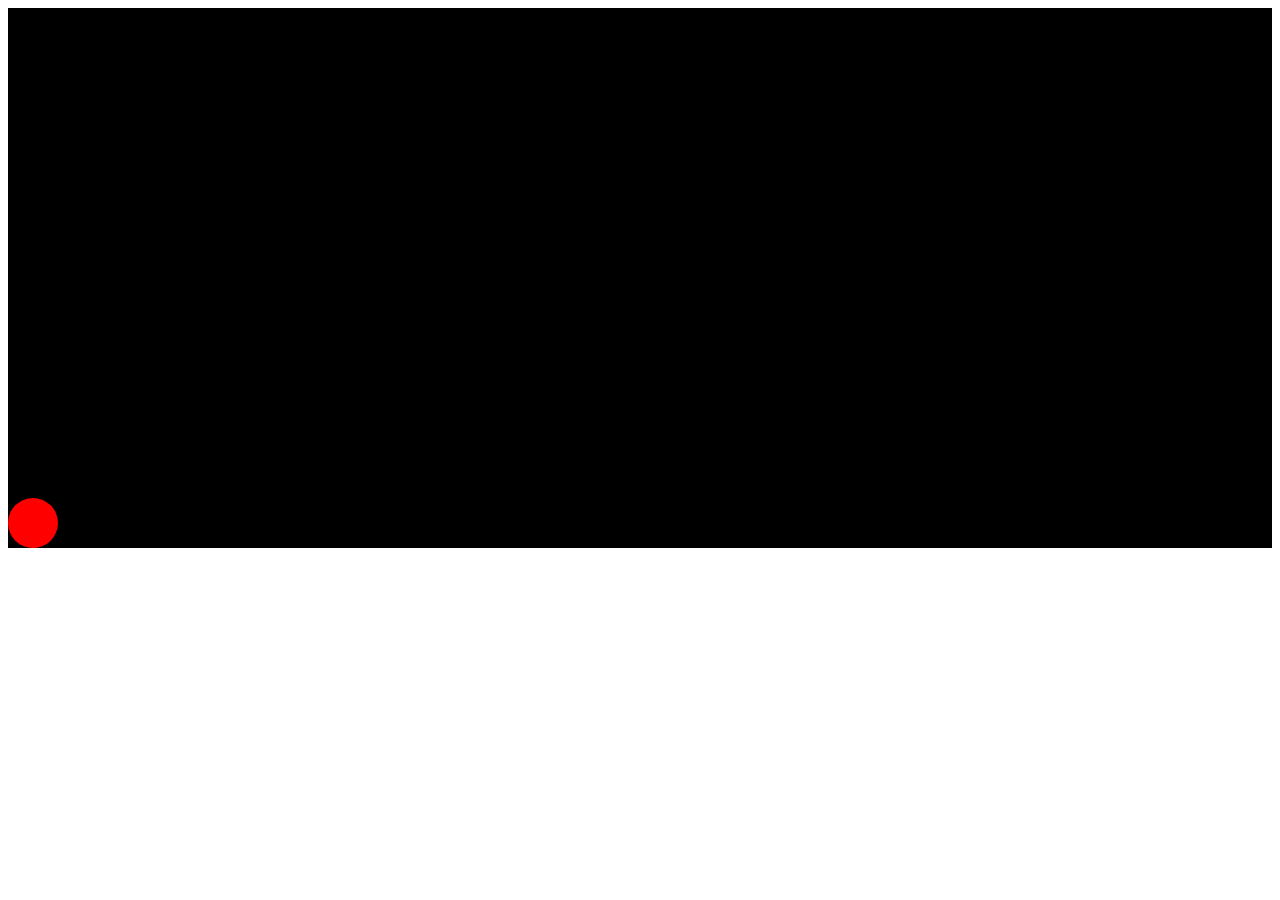
<file: Animation/index.html>
<!DOCTYPE html>
<html lang="en">
<head>
  <meta charset="UTF-8">
  <meta name="viewport" content="width=device-width, initial-scale=1.0">
  <title>Ball Animation</title>
  <link rel="stylesheet" href="style.css">
</head>
<body>
  <div class="container">
    <div class="ball-wrapper">
        <div class="ball"></div>
    </div>
</div>
</body>
</html>
</file>
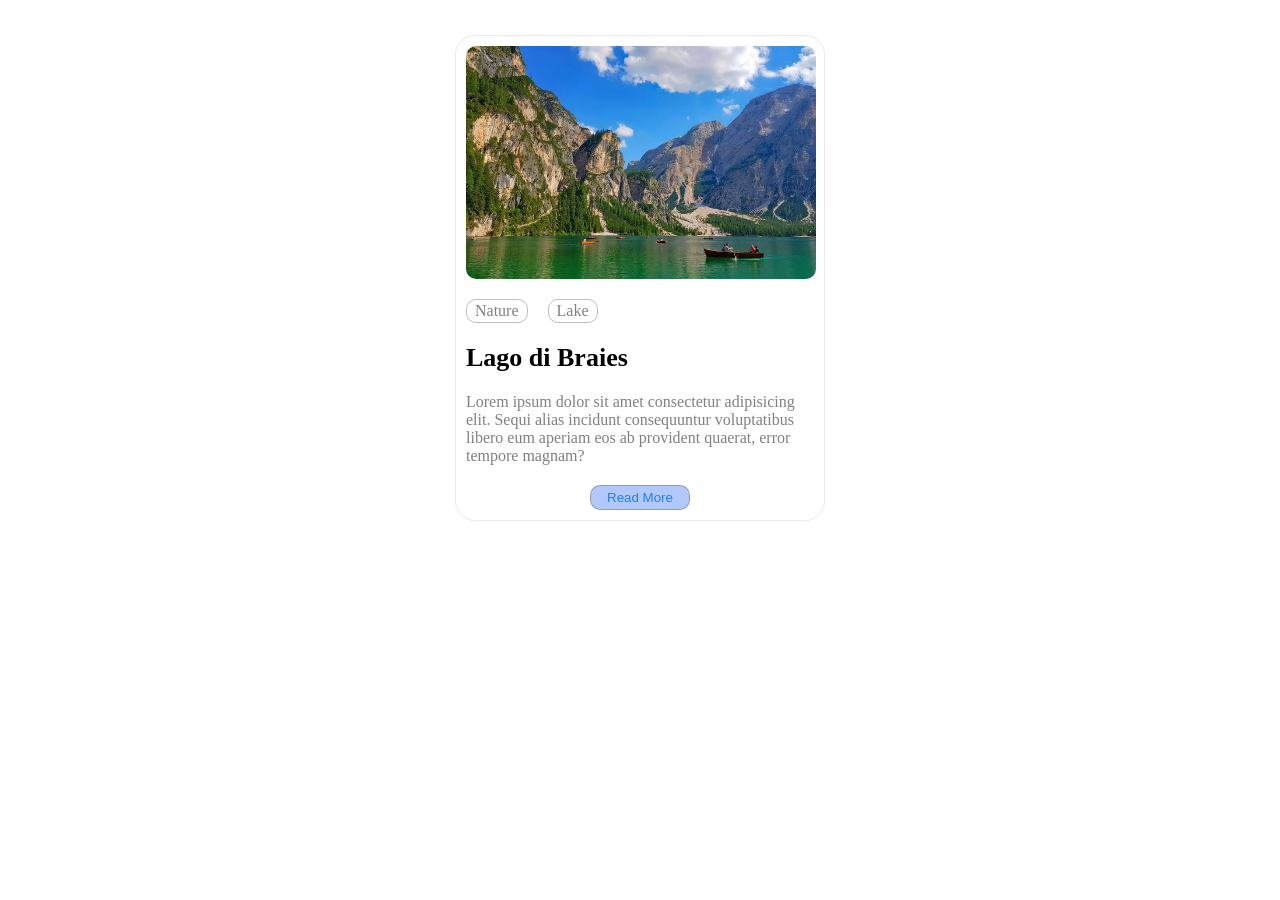
<file: Card/index.html>
<!doctype html>
<html lang="en">
  <head>
    <meta charset="UTF-8" />
    <meta name="viewport" content="width=device-width, initial-scale=1.0" />
    <title>Card-Practice</title>
    <link rel="stylesheet" href="style.css" />
  </head>
  <body>
    <div class="card">
      <img class = "img" src="pic1.jpg" alt="Lago di Braies" />
      <div class="tag">
        <p>Nature</p>
        <p>Lake</p>
      </div>
      <h3>Lago di Braies</h3>
      <p>
        Lorem ipsum dolor sit amet consectetur adipisicing elit. Sequi alias
        incidunt consequuntur voluptatibus libero eum aperiam eos ab provident
        quaerat, error tempore magnam?
      </p>
      <button>Read More</button>
    </div>
  </body>
</html>
</file>
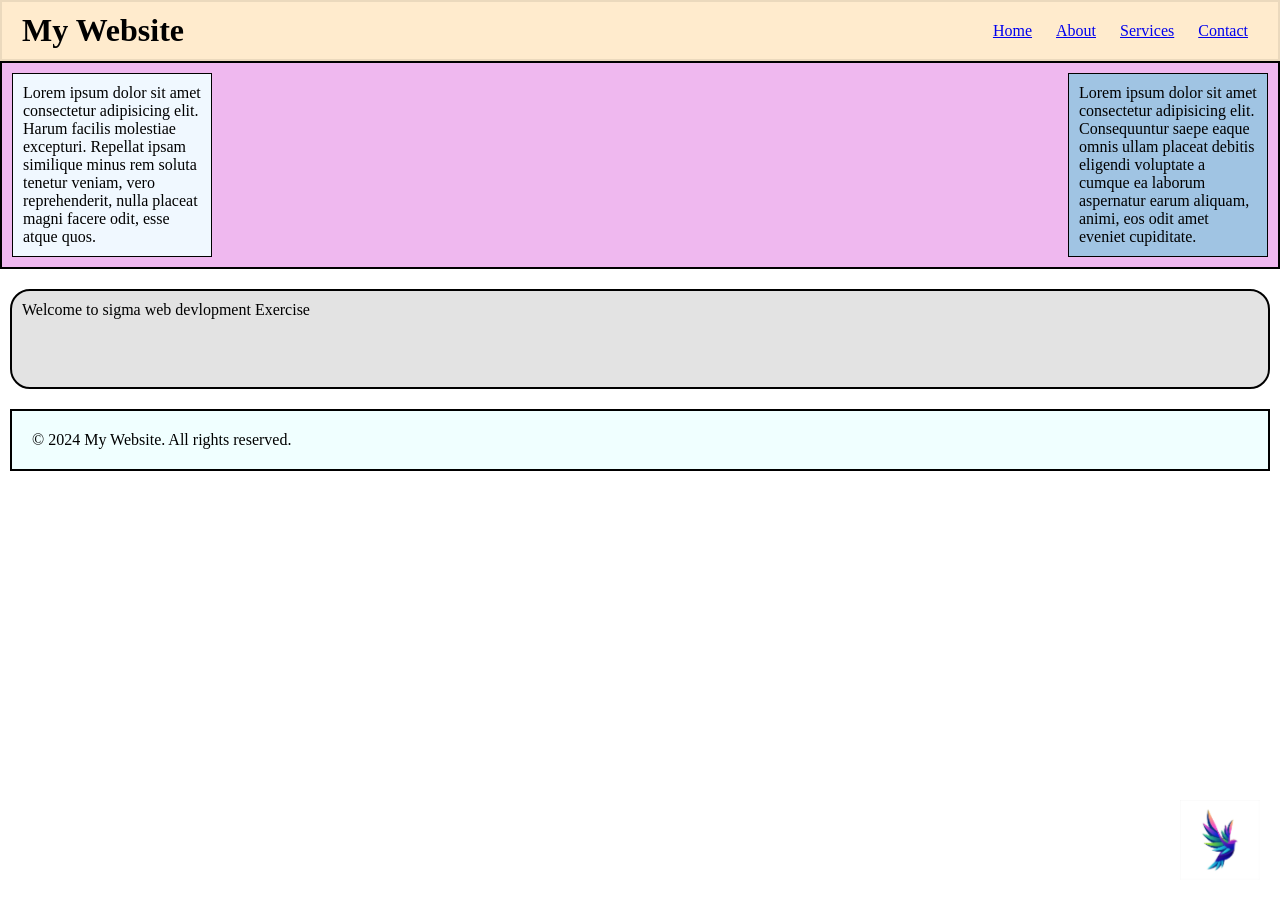
<file: exercise5/index.html>
<!doctype html>
<html lang="en">
  <head>
    <meta charset="UTF-8" />
    <meta name="viewport" content="width=device-width, initial-scale=1.0" />
    <title>Layout Design</title>
    <link rel="stylesheet" href="style.css" />
  </head>
  <body>
    <header>
      <h1>My Website</h1>
      <nav>
        <ul>
          <li><a href="#">Home</a></li>
          <li><a href="#">About</a></li>
          <li><a href="#">Services</a></li>
          <li><a href="#">Contact</a></li>
        </ul>
      </nav>
    </header>
    <div class="container">
      <div class="box box1">
        <p>
          Lorem ipsum dolor sit amet consectetur adipisicing elit. Harum facilis
          molestiae excepturi. Repellat ipsam similique minus rem soluta tenetur
          veniam, vero reprehenderit, nulla placeat magni facere odit, esse
          atque quos.
        </p>
      </div>
      <div class="box box2">
        <p>
          Lorem ipsum dolor sit amet consectetur adipisicing elit. Consequuntur
          saepe eaque omnis ullam placeat debitis eligendi voluptate a cumque ea
          laborum aspernatur earum aliquam, animi, eos odit amet eveniet
          cupiditate.
        </p>
      </div>
    </div>
    <div class="content">
      <p>Welcome to sigma web devlopment Exercise</p>
    </div>
    <img width="80px" src="bird-colorful-gradient-design-vector_343694-2506.avif" alt="Lago di Braies" />
    <footer>
      <p>&copy; 2024 My Website. All rights reserved.</p>
    </footer>
  </body>
</html>
</file>
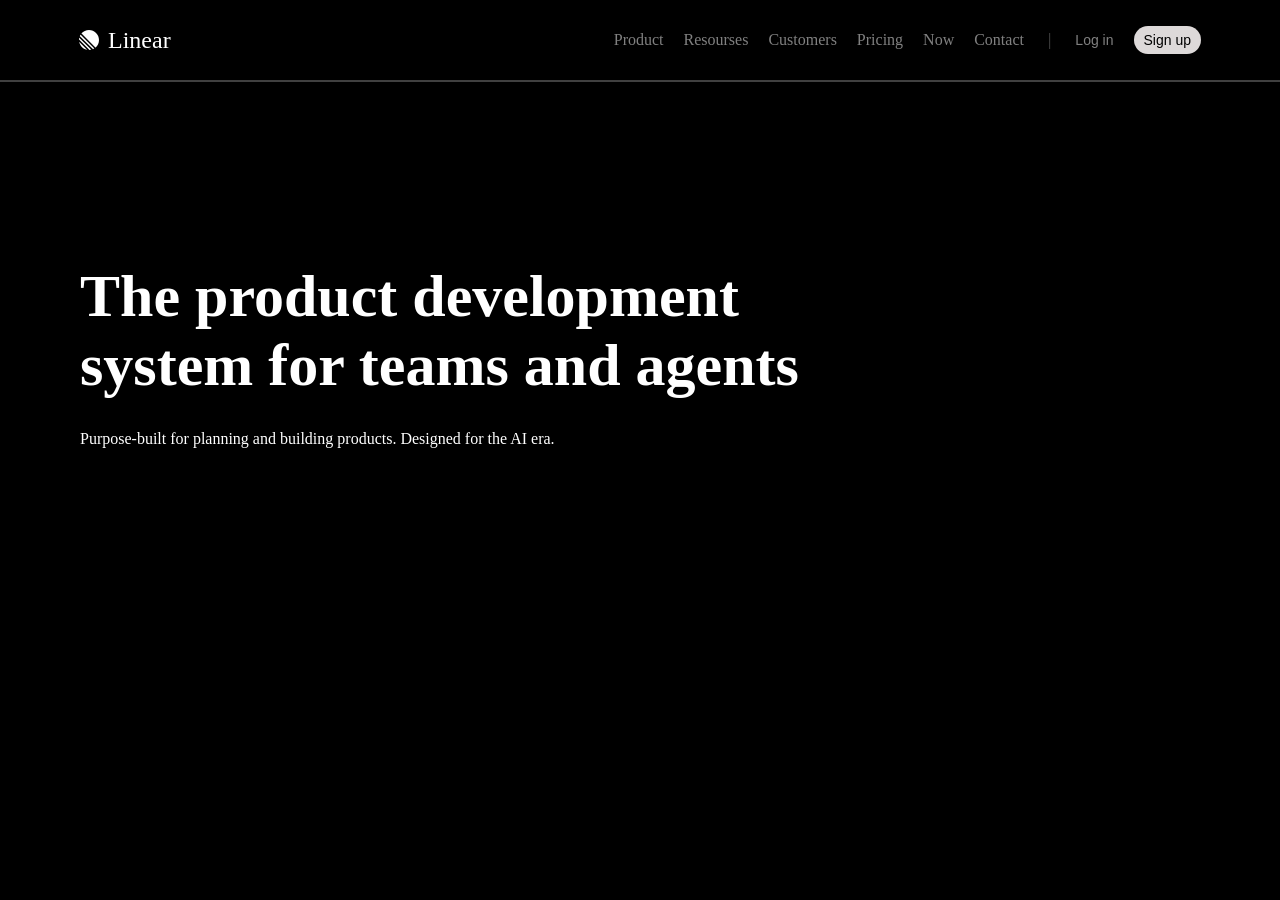
<file: LinearClone/index.html>
<!doctype html>
<html lang="en">
  <head>
    <meta charset="UTF-8" />
    <meta name="viewport" content="width=device-width, initial-scale=1.0" />
    <title>Document</title>
    <link rel="stylesheet" href="style.css" />
  </head>
  <body>
    <header>
      <nav>
        <div class="logo">
          <img src="assets/logo.svg" alt="logo" />
          <span>Linear</span>
        </div>
        <div class="grp-nav-links-nav-btn">
          <ul class="nav-links">
            <li><a href="#">Product</a></li>
            <li><a href="#">Resourses</a></li>
            <li><a href="#">Customers</a></li>
            <li><a href="#">Pricing</a></li>
            <li><a href="#">Now</a></li>
            <li><a href="#">Contact</a></li>
          </ul>
          <span>|</span>
          <div class="nav-btn">
            <button>Log in</button>
            <button>Sign up</button>
          </div>
        </div>
      </nav>
      <div class="partition"></div>
    </header>

    <div class="herosection">
      <h1>The product development system for teams and agents</h1>
      <p>
        Purpose-built for planning and building products. Designed for the AI
        era.
      </p>
    </div>
  </body>
</html>
</file>
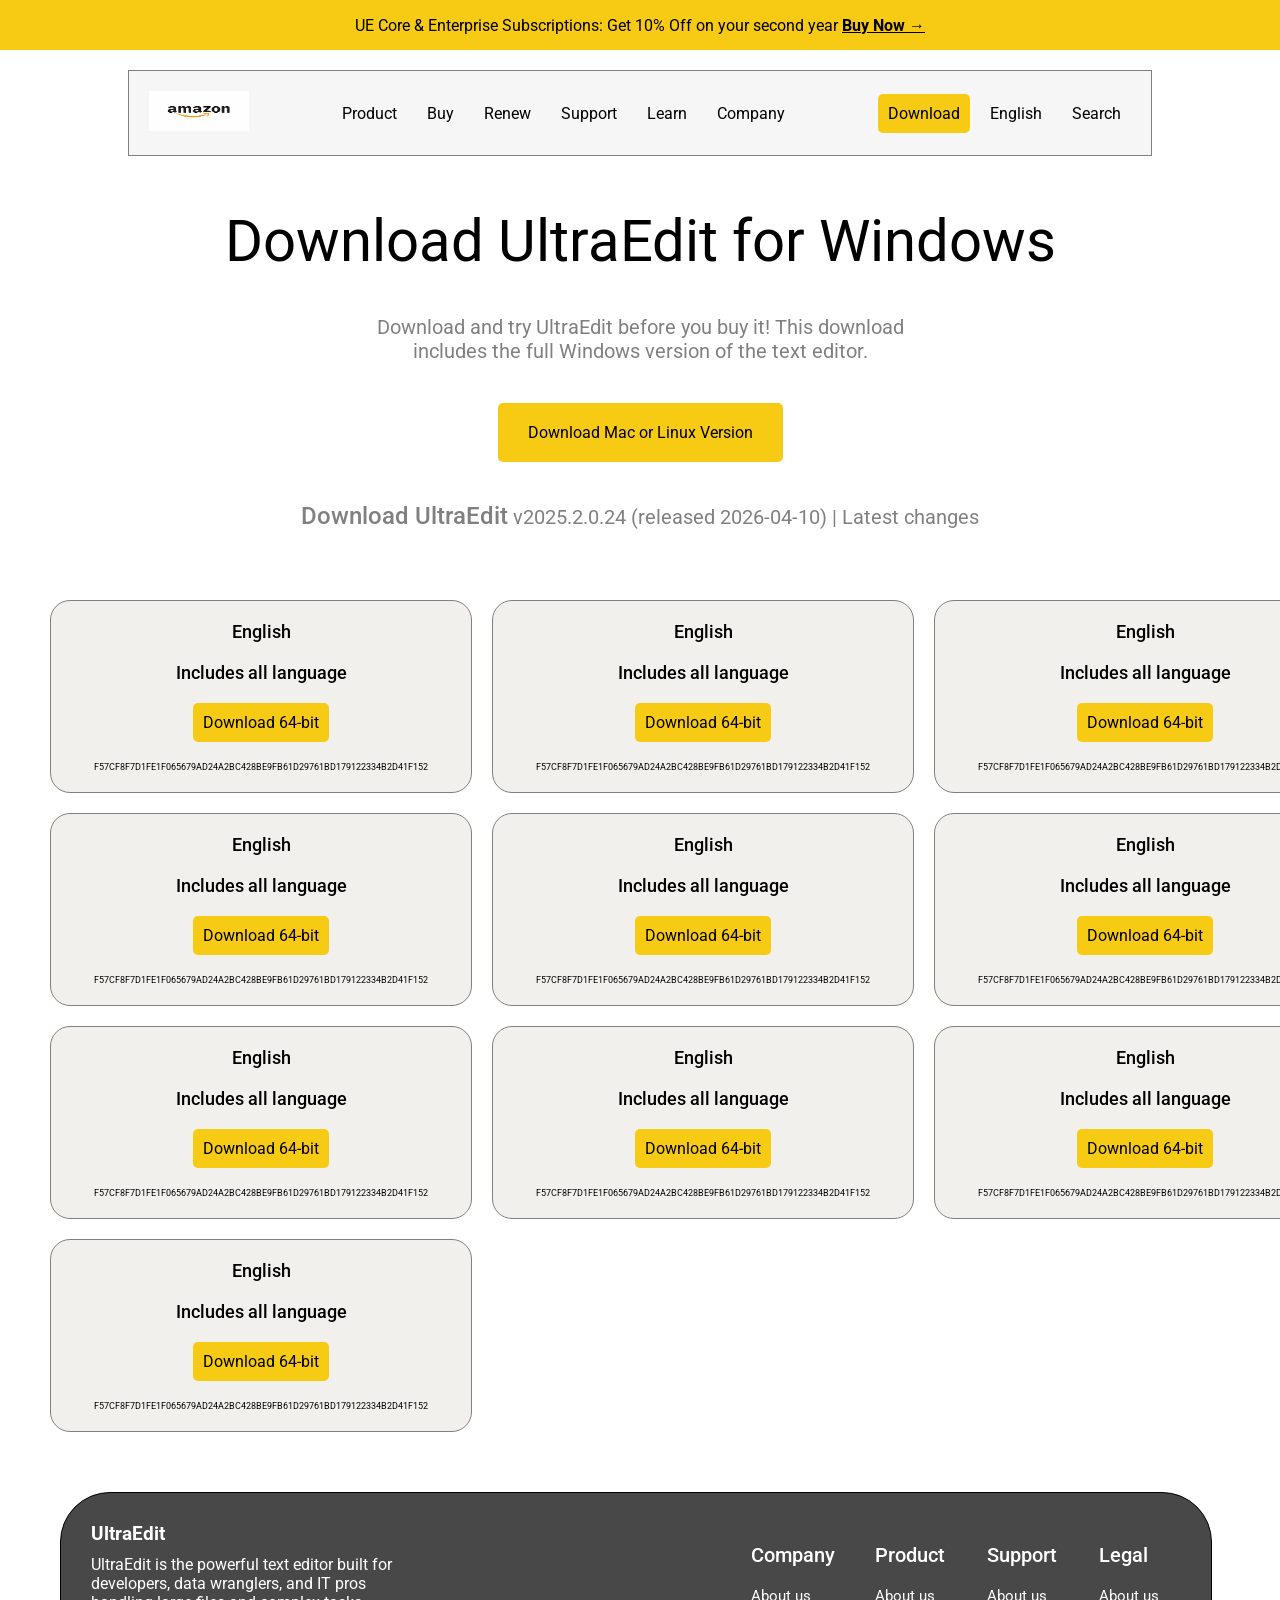
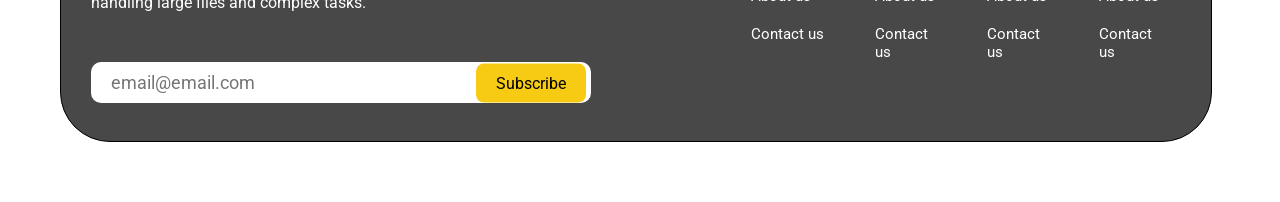
<file: navExercise/index.html>
<!doctype html>
<html lang="en">
  <head>
    <meta charset="UTF-8" />
    <meta name="viewport" content="width=device-width, initial-scale=1.0" />
    <title>Nav Bar Design</title>
    <link rel="stylesheet" href="style.css" />
    <link rel="preconnect" href="https://fonts.googleapis.com" />
    <link rel="preconnect" href="https://fonts.gstatic.com" crossorigin />
    <link
      href="https://fonts.googleapis.com/css2?family=Roboto:ital,wght@0,100..900;1,100..900&display=swap"
      rel="stylesheet"
    />
  </head>
  <body>
    <nav>
      <div class="announcment">
        <p>
          UE Core & Enterprise Subscriptions: Get 10% Off on your second year
          <span
            style="
              font: size 18px;
              font-weight: 700;
              text-decoration: underline;
            "
            >Buy Now →</span
          >
        </p>
      </div>
      <div class="navbar">
        <div class="logo">
          <img src="images.png" />
        </div>

        <ul class="nav-links">
          <li><a href="#">Product</a></li>
          <li><a href="#">Buy</a></li>
          <li><a href="#">Renew</a></li>
          <li><a href="#">Support</a></li>
          <li><a href="#">Learn</a></li>
          <li><a href="#">Company</a></li>
        </ul>
        <div class="actions">
          <button>Download</button>
          <button>English</button>
          <button>Search</button>
        </div>
      </div>
    </nav>
    <main>
      <div class="herosection">
        <h1>Download UltraEdit for Windows</h1>
        <p class="description">
          Download and try UltraEdit before you buy it! This download includes
          the full Windows version of the text editor.
        </p>
        <button>Download Mac or Linux Version</button>
        <p class="download-version">
          <span class="highlight">Download UltraEdit</span> v2025.2.0.24
          (released 2026-04-10) | Latest changes
        </p>
      </div>
      <div class="cards-holder">
        <div class="cards">
          <p class="language">English</p>
          <p class="language">Includes all language</p>
          <button>Download 64-bit</button>
          <p class="version">
            F57CF8F7D1FE1F065679AD24A2BC428BE9FB61D29761BD179122334B2D41F152
          </p>
        </div>
        <div class="cards">
          <p class="language">English</p>
          <p class="language">Includes all language</p>
          <button>Download 64-bit</button>
          <p class="version">
            F57CF8F7D1FE1F065679AD24A2BC428BE9FB61D29761BD179122334B2D41F152
          </p>
        </div>
        <div class="cards">
          <p class="language">English</p>
          <p class="language">Includes all language</p>
          <button>Download 64-bit</button>
          <p class="version">
            F57CF8F7D1FE1F065679AD24A2BC428BE9FB61D29761BD179122334B2D41F152
          </p>
        </div>
        <div class="cards">
          <p class="language">English</p>
          <p class="language">Includes all language</p>
          <button>Download 64-bit</button>
          <p class="version">
            F57CF8F7D1FE1F065679AD24A2BC428BE9FB61D29761BD179122334B2D41F152
          </p>
        </div>
        <div class="cards">
          <p class="language">English</p>
          <p class="language">Includes all language</p>
          <button>Download 64-bit</button>
          <p class="version">
            F57CF8F7D1FE1F065679AD24A2BC428BE9FB61D29761BD179122334B2D41F152
          </p>
        </div>
        <div class="cards">
          <p class="language">English</p>
          <p class="language">Includes all language</p>
          <button>Download 64-bit</button>
          <p class="version">
            F57CF8F7D1FE1F065679AD24A2BC428BE9FB61D29761BD179122334B2D41F152
          </p>
        </div>
        <div class="cards">
          <p class="language">English</p>
          <p class="language">Includes all language</p>
          <button>Download 64-bit</button>
          <p class="version">
            F57CF8F7D1FE1F065679AD24A2BC428BE9FB61D29761BD179122334B2D41F152
          </p>
        </div>
        <div class="cards">
          <p class="language">English</p>
          <p class="language">Includes all language</p>
          <button>Download 64-bit</button>
          <p class="version">
            F57CF8F7D1FE1F065679AD24A2BC428BE9FB61D29761BD179122334B2D41F152
          </p>
        </div>
        <div class="cards">
          <p class="language">English</p>
          <p class="language">Includes all language</p>
          <button>Download 64-bit</button>
          <p class="version">
            F57CF8F7D1FE1F065679AD24A2BC428BE9FB61D29761BD179122334B2D41F152
          </p>
        </div>
        <div class="cards">
          <p class="language">English</p>
          <p class="language">Includes all language</p>
          <button>Download 64-bit</button>
          <p class="version">
            F57CF8F7D1FE1F065679AD24A2BC428BE9FB61D29761BD179122334B2D41F152
          </p>
        </div>
      </div>
    </main>
    <footer>
      <div class="details">
        <h3>UltraEdit</h3>
        <p>
          UltraEdit is the powerful text editor built for developers, data
          wranglers, and IT pros handling large files and complex tasks.
        </p>
        <div class="input-box">
          <input type="email" placeholder="email@email.com" />
          <button>Subscribe</button>
        </div>
      </div>

      <div class="list">
        <ul>
          <p>Company</p>
          <li>About us</li>
          <li>Contact us</li>
        </ul>
        <ul>
          <p>Product</p>
          <li>About us</li>
          <li>Contact us</li>
        </ul>
        <ul>
          <p>Support</p>
          <li>About us</li>
          <li>Contact us</li>
        </ul>
        <ul>
          <p>Legal</p>
          <li>About us</li>
          <li>Contact us</li>
        </ul>
      </div>
    </footer>
  </body>
</html>
</file>
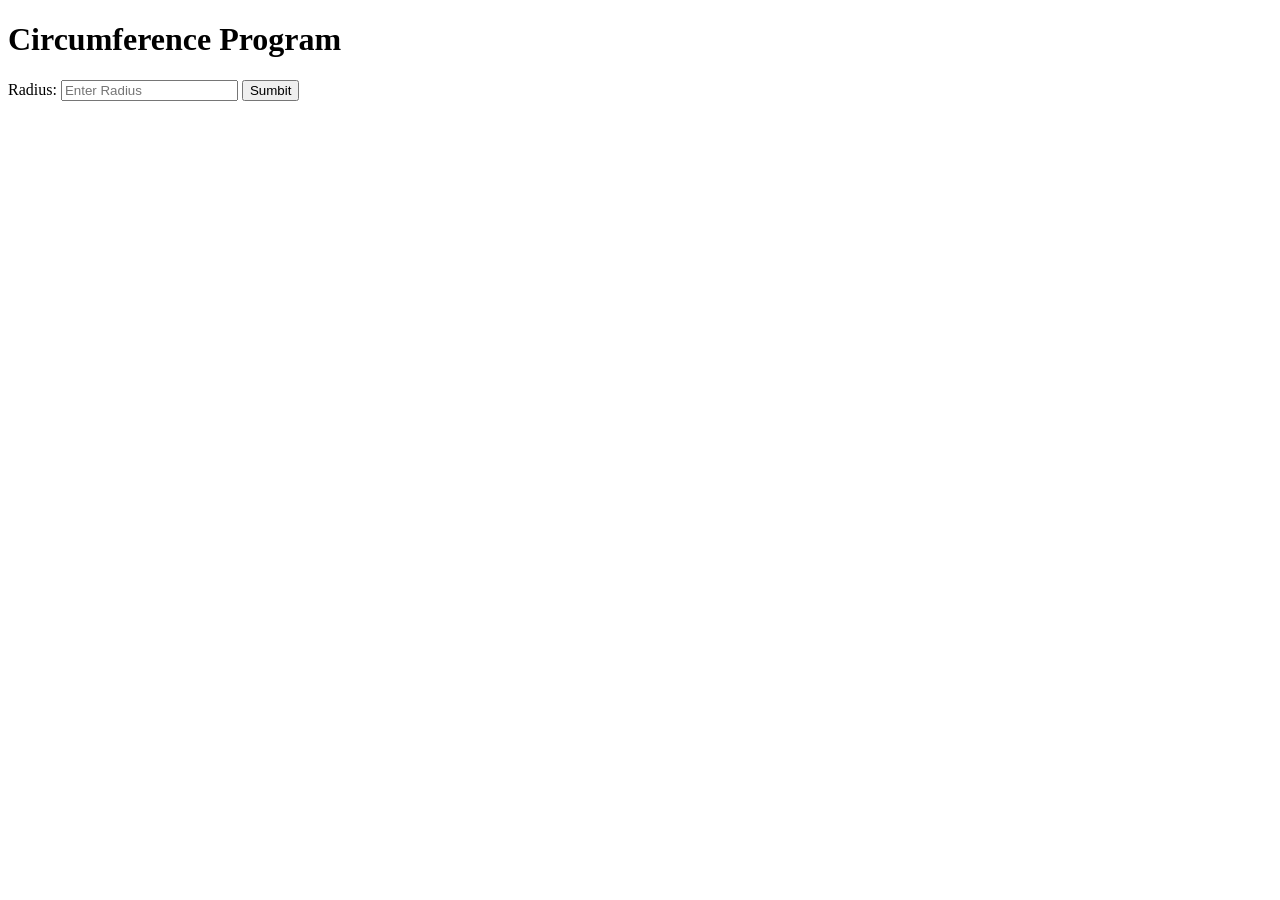
<file: BroCodeJS/CircumferenceCalculator/index.html>
<!DOCTYPE html>
<html lang="en">
<head>
  <meta charset="UTF-8">
  <meta name="viewport" content="width=device-width, initial-scale=1.0">
  <title>Circumference Calculator</title>
</head>
<body>
  <h1>Circumference Program</h1>
  <label>Radius: </label>
  <input type="text" id="myText" placeholder="Enter Radius">
  <button id="mySubmit">Sumbit</button>
  <h3 id="myH3"></h3>
  <script src="script.js"></script>
</body>
</html>
</file>
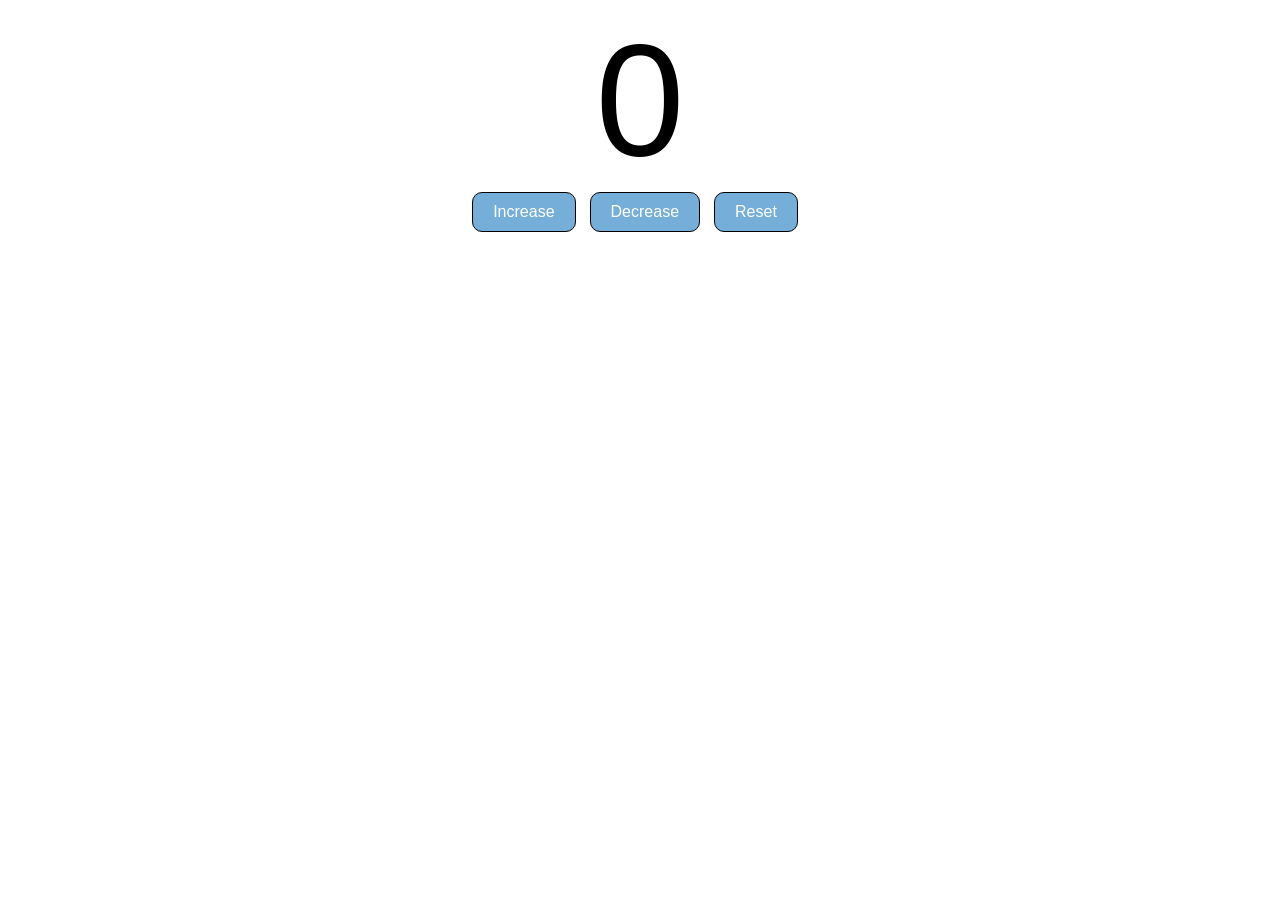
<file: BroCodeJS/Counter/index.html>
<!DOCTYPE html>
<html lang="en">
<head>
  <meta charset="UTF-8">
  <meta name="viewport" content="width=device-width, initial-scale=1.0">
  <title>Counter</title>
  <link rel="stylesheet" href="style.css">
</head>
<body>
  <label id="Counter">0</label>
  <div class="btncontainer">
    <button id = "increasebtn" class = "btn">Increase</button>
    <button id = "decreasebtn" class = "btn">Decrease</button>
    <button id = "resetbtn" class = "btn">Reset</button>
  </div>
  <script src="script.js"></script>
</body>
</html>
</file>
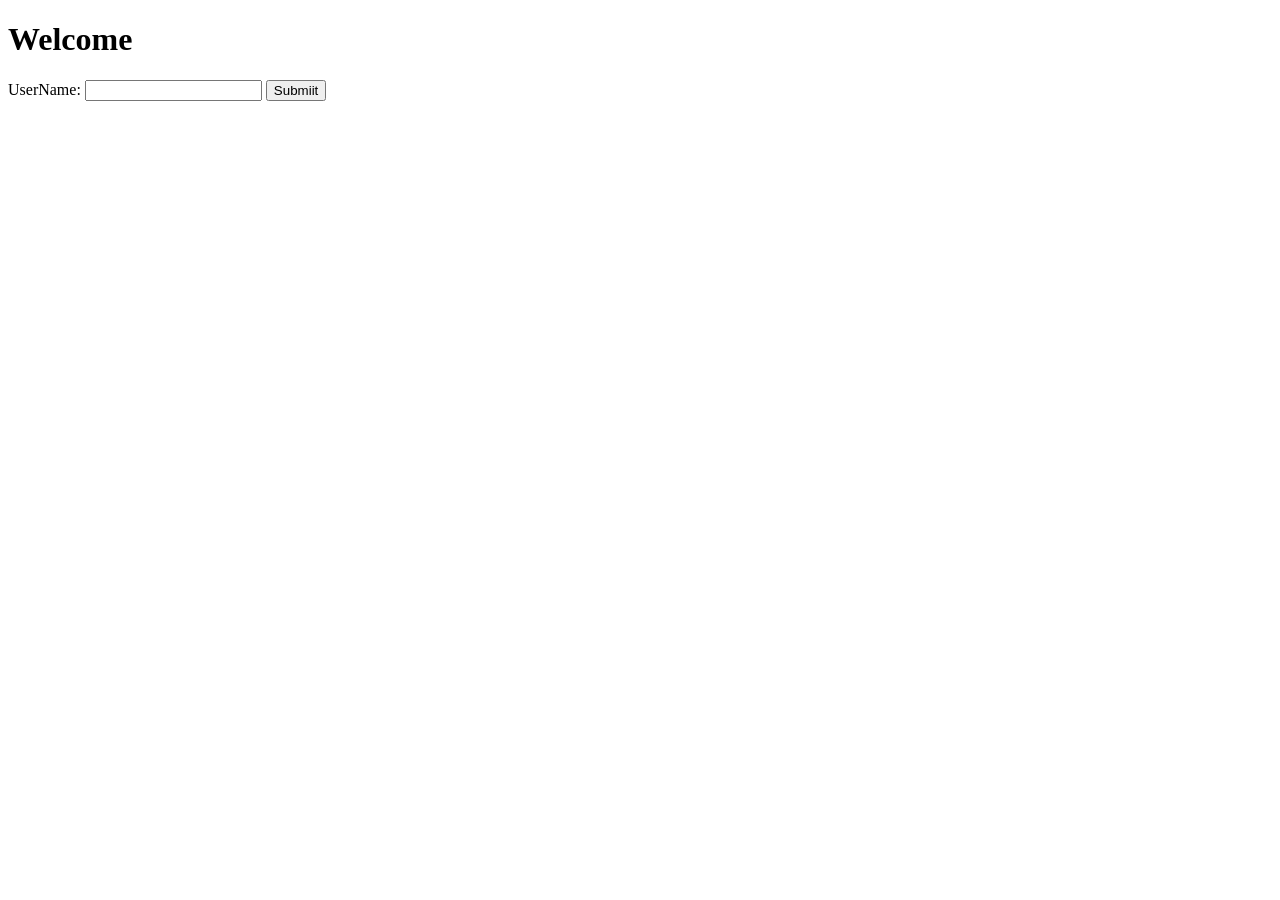
<file: BroCodeJS/userinput/index.html>
<!DOCTYPE html>
<html lang="en">
<head>
  <meta charset="UTF-8">
  <meta name="viewport" content="width=device-width, initial-scale=1.0">
  <title>User Input</title>
</head>
<body>
  <h1 id="h1">Welcome </h1>

  <label>UserName: </label>
  <input id="myText" type="text">
  <button id="MySubmit"> Submiit</button>
  <script src="script.js"></script>
</body>
</html>
</file>
<file: Animation/style.css>
.container{
    width: 100%;
    height: 60vh;
    background: black;
    position: relative;
}

.ball-wrapper{
    position: absolute;
    bottom: 0;

    animation: moveX 4s linear infinite;
}

.ball{
    width: 50px;
    height: 50px;
    background: red;
    border-radius: 50%;

    animation: bounceY 0.8s ease-in-out infinite;
}

@keyframes moveX{
    from{
        left: 0;
    }
    to{
        left: calc(100% - 50px);
    }
}

@keyframes bounceY{
    0%,100%{
        transform: translateY(0);
    }

    50%{
        transform: translateY(-300px);
    }
}
</file>
<file: Card/style.css>
*{
  padding: 0;
  margin: 0;
  box-sizing: border-box;
 }
 body{
  display: flex;
  align-items: center;
  justify-content: center;
 }
 .card{
  display:flex;
  flex-direction: column;

  border:1px solid rgba(50, 50, 50, 0.1);

  box-shadow:
    0 0 30px rgba(255,255,255,0.08);

  border-radius:24px;

  backdrop-filter:blur(12px);
  width: 370px;
  margin: 35px;
  border-radius: 20px;
 }
 .img{
  width: 350px;
  border-radius: 10px;
  margin: 10px;
 }
 .tag{
  display: flex;
  flex-direction: row;
 }
 .tag p{
  border:1px solid rgba(93, 91, 91, 0.4);
  box-shadow:0 0 30px rgba(255,255,255,0.08);
  padding: 2px;
  padding-right:8px;
  padding-left:8px;
  border-radius: 10px;
  
 }
 .card h3{
  font-size: 26px;
  margin: 10px;
 }
 .card p{
  font-size: 16px;
  margin: 10px;
  color: gray;
 }
 .card button{
  width: 100px;
  justify-content: center;
  align-self: center;
  margin: 10px;
  background-color: rgba(64, 119, 237, 0.401);
  color: rgb(40, 125, 236);
  border: 1px solid rgba(93, 91, 91, 0.4);
  border-radius: 10px;
  padding: 4px;

 }
</file>
<file: exercise5/style.css>
*{
  margin: 0;
  padding: 0;
  box-sizing: border-box;
}
header{
  background-color: blanchedalmond;
  padding: 10px;
  position:sticky;
  top: 0;
  border: 2px solid rgba(0, 0, 0, 0.079);
}
header h1{
  display:inline;
  padding: 10px;
}
nav{
  display: inline;
  float: right;
  padding: 10px;
}
ul li{
  list-style: none;
  display: inline;
  padding: 10px;
}
.container{
  display: flex;
  justify-content: space-between;
  background-color: rgb(239, 184, 239);
  padding: 10px;
  border:2px solid rgba(0, 0, 0);
}
.box{
  padding: 10px;
  border:1px solid rgba(0, 0, 0);
}
.box1{
  width: 200px;
  background-color: aliceblue;
}
.box2{
  width: 200px;
  background-color: rgb(160, 196, 227);
}
.content{
  background-color: rgb(227, 227, 227);
  border: 2px solid black;
  border-radius: 20px;
  margin: 20px 10px;
  padding: 10px;
  height: 100px;
}
img{
  position: fixed;
  bottom: 20px;
  right: 20px;
}
footer{
  background-color: azure;
  border:2px solid black ;
  padding: 20px;
  margin: 10px 10px;
}
</file>
<file: LinearClone/style.css>
*{
  margin: 0;
  padding: 0;
  box-sizing: border-box;
}
body{
  background-color: black;
}
header{
  position: sticky;
  top: 0;
  z-index: 100;
}
nav{
  display: flex;
  justify-content: space-between;
  align-items: center;
  padding: 26px 79px;

  background-color: black;
}
.grp-nav-links-nav-btn{
  display: flex;
  gap: 20px;
  justify-content: center;
  align-items: center;
}
.grp-nav-links-nav-btn span{
  color: gray;
  font-size: 17px;
  margin: 0px 4px;
  opacity: 0.6;
}
.logo{
  display: flex;
  justify-content: center;
  align-items: center;
  gap: 9px;
}
.logo img{
  width: 20px;
}
.logo span{
  color: white;
  font-size: 24px;
}
.nav-links{
  list-style: none;
  display: flex;
  justify-content: center;
  align-items: center;
  gap: 20px;
}
.nav-links li a{
  
  font-size: 16px;
  color: gray;
  text-decoration: none;
}
.nav-btn{
  display: flex;
  gap: 20px;
}
.nav-btn button:nth-child(1){
  color: gray;
  background-color: transparent;
  border: none;
  font-size: 14px;
}
.nav-btn button:nth-child(2){
  color: black;
  background-color: rgb(221, 217, 217);
  border: none;
  border-radius: 20px;
  font-size: 14px;
  padding: 6px 10px;
}
.partition{
  border: 0.1px solid gray;
  opacity: 0.5;
}
.herosection{
  display: flex;
  max-width: 800px;
  flex-direction: column;
  margin-top:100px ;
  padding:80px 0px 0px 80px;
  gap: 30px;
}
.herosection h1{
  color: white;
  font-size: 60px;
}
.herosection p{
  color: white;
}
</file>
<file: navExercise/style.css>
*{
    margin:0;
    padding:0;
    box-sizing:border-box;
    font-family: "Roboto", sans-serif;
}
nav{
  width: 100%;
  background-color: white;
  position: sticky;
  top: 0px;
  padding-bottom: 1px;
}
.announcment{
  display: flex;
  align-items: center;
  justify-content: center;
  background-color: #F7CB14;
  height: 50px;
}
.navbar{
  width:80vw;
  margin:20px auto;
  padding:20px;
  border:1px solid gray;
  background:#F6F6F6;
  display:flex;
  justify-content:space-between;
  align-items:center;
}
.logo img{
  width: 100px;
  height: 40px;

}
.nav-links{
    display:flex;
    gap:30px;
    list-style:none;
}

.nav-links a{
    text-decoration:none;
    color: black;
}
a:hover{
  text-decoration: underline;
}

.actions{
    display:flex;
    gap:10px;
}
button{
  background: transparent;
  border: none;
  font-size: 16px;
  padding: 10px;
  border-radius: 5px;
}
.actions button:first-child{
  background-color: #F7CB14;
  border: none;
}
.herosection{
  display: flex;
  flex-direction: column;
  justify-content: center;
  align-items: center;
  gap: 40px;
  padding: 20px;
  margin: 10px 20px;
}
.herosection h1{
  font-size: 58px;
  font-weight: 400;
}
.description{
  font-size: 20px;
  width: 540px;
  text-align: center;
  color: gray;
}

.herosection button{
  background-color:#F7CB14;
  padding: 20px 30px;
}
.download-version{
  color: gray;
  font-size: 20px;

}
.highlight{
  font-size: 24px;
  font-weight: 500;
  color: gray;
}
.cards-holder{
  width: 80vw;
  margin:50px;

  display: grid;
  grid-template-columns: repeat(3, 1fr);
  gap: 20px;
}
.cards{
  background-color: #F2F0EC;
  display: flex;
  flex-direction: column;
  align-items: center;
  justify-content: center;
  border: 1px solid gray;
  padding: 20px 43px;
  gap: 20px;
  border-radius: 20px;
}
.language{
  font-size: 18px;
  font-weight: 500;
}
.cards button{
  background-color:#F7CB14 ;
}
.version{
  font-size: 9px;
}
footer{
  color: white;
  margin:60px;
  height: 250px;
  width: 90vw;
  display: flex;
  border: 1px solid black;
  padding: 30px;
  border-radius: 50px;
  background-color: rgba(0, 0, 0, 0.719);
}
.details{
  width: 60%;

}
.details p{
  width: 50%;
  margin-top: 10px;
  margin-bottom: 50px;
}
.input-box{
    position: relative;
    width: 500px;
}

.input-box input{
    width: 100%;
    padding: 10px 120px 10px 20px; 
    border: none;
    border-radius: 10px;
    font-size: 18px;
}

.input-box button{
    position: absolute;
    right: 5px;
    top: 50%;
    transform: translateY(-50%);

    padding: 10px 20px;
    border: none;
    border-radius: 8px;
    background: #f7cb14;
    cursor: pointer;
}
.list{
  display: flex;
  gap: 20px;
  
}
.list ul{
  list-style: none;
  margin: 10px 10px 10px 10px;
}
.list ul p{
  font-size: 20px;
  font-weight: 500;
  padding: 10px 0px;
}
.list ul li{
  font-size: 15px;
  padding: 10px 0px;
}
</file>
<file: BroCodeJS/Counter/style.css>
#Counter{
  display: block;
  text-align: center;
  font-size: 10em;
  font-family: Arial, Helvetica, sans-serif;
}
.btncontainer{
  text-align: center;
}
.btn{
  margin-right: 10px ;
  padding: 10px 20px;
  font-size: 1em;
  background-color: rgb(117, 175, 217);
  border-radius: 10px;
  cursor: pointer;
  border: 1px solid black;
  color: white;
  transition: background-color 0.25s;
}
.btn:hover{
  background-color:rgb(46, 192, 250);
}
</file>
